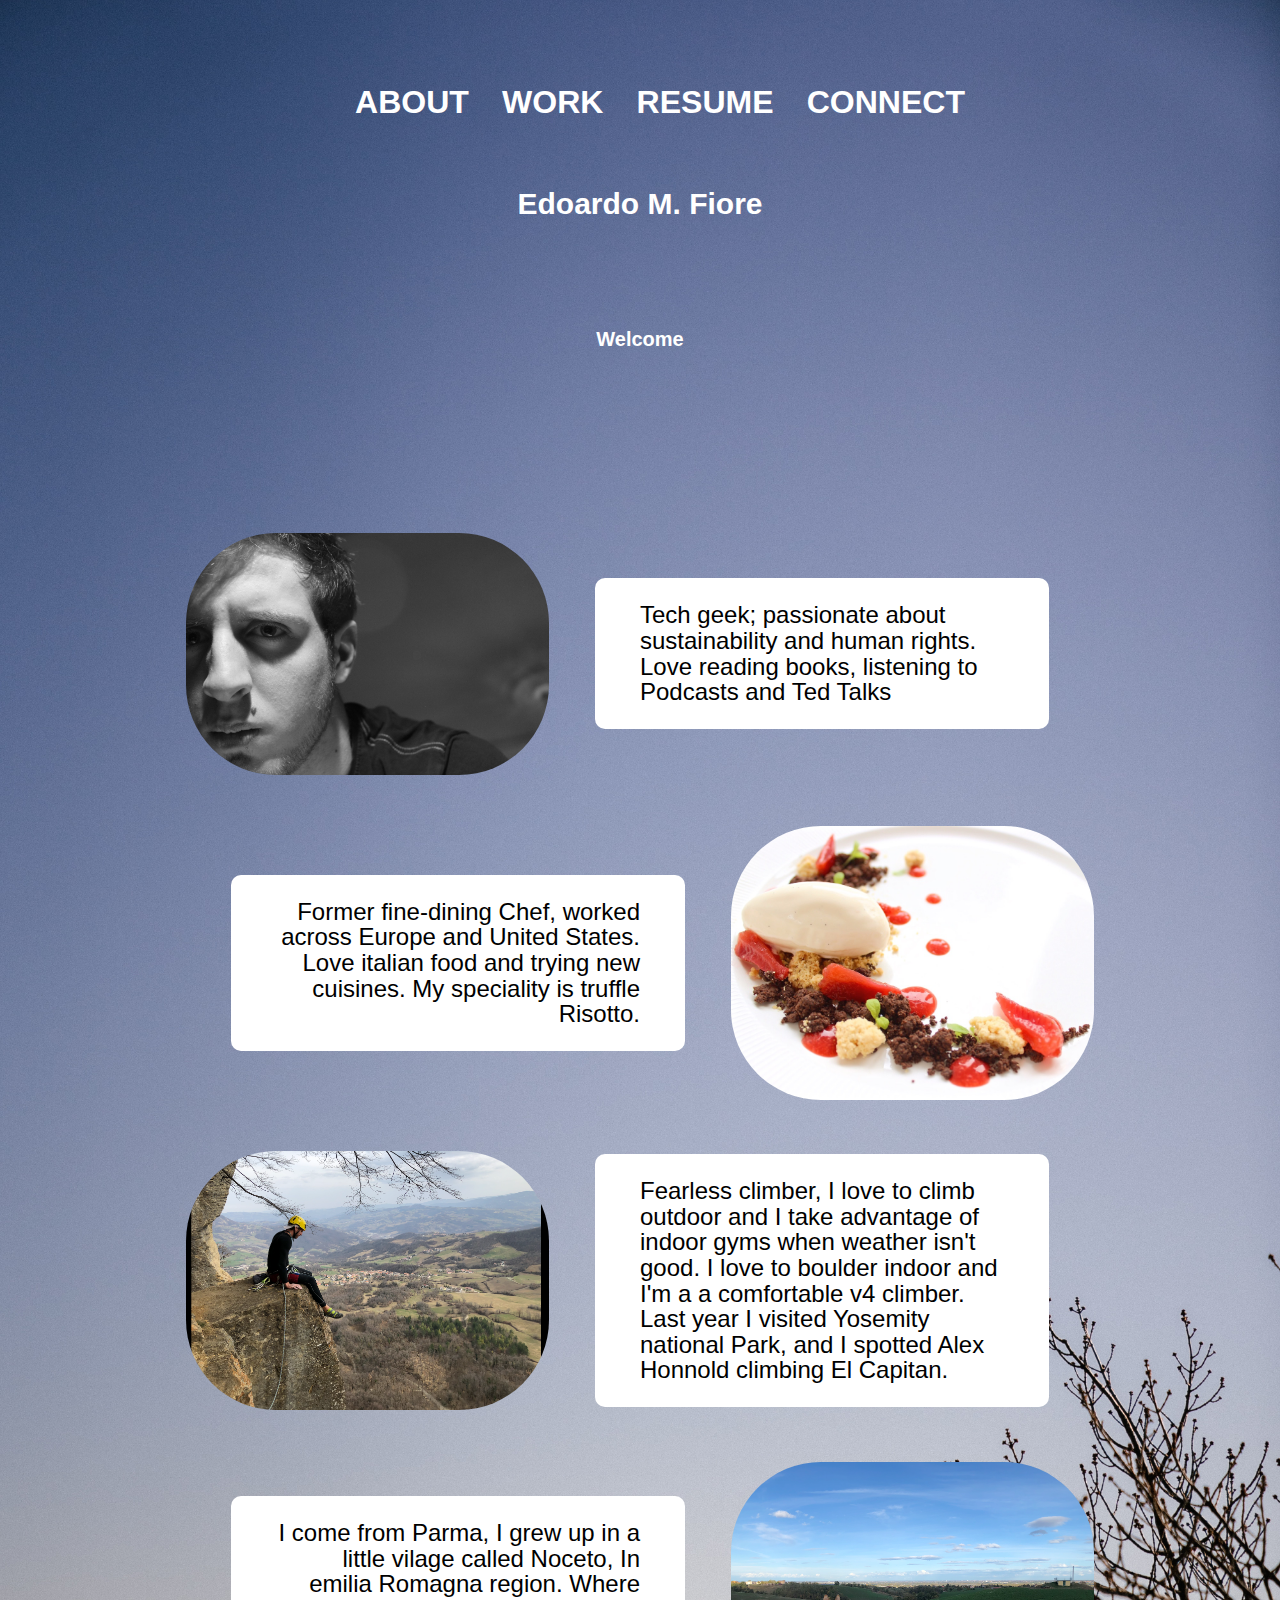
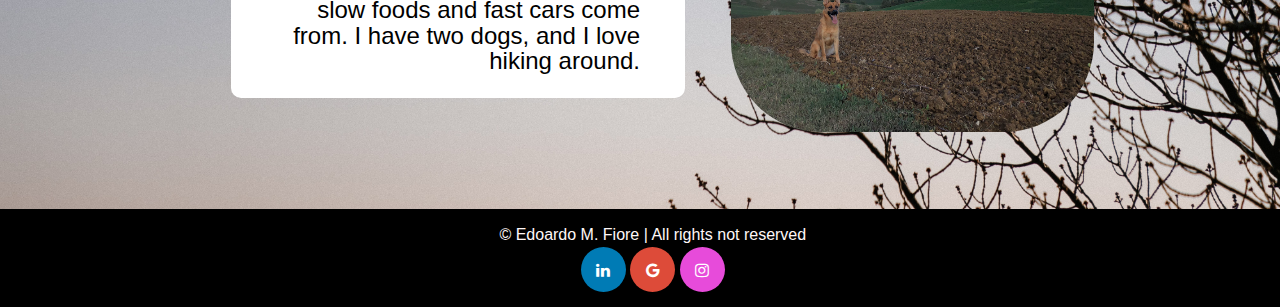
<file: PortFolio/index.html>
<!DOCTYPE html>
<html lang="en">

<head>
    <meta charset="UTF-8">
    <link rel="stylesheet" href="css/style.css" type="text/css">
    <link rel="stylesheet" href="https://cdnjs.cloudflare.com/ajax/libs/font-awesome/4.7.0/css/font-awesome.min.css">
    <meta name="portfolio" content="width=device-width, initial-scale=1.0">
    <title>Document</title>
</head>

<!-- home body content -->

<body class="bodyHome">

    <!-- nav bar -->
    <header>
        <div class="nav">
            <nav>
                <ul>
                    <li><a href="index.html">About</a></li>
                    <li><a href="work.html">Work</a></li>
                    <li><a href="resources/resume.pdf" target="_blank">Resume</a></li>
                    <li><a href="connect.html">Connect</a></li>
                </ul>
            </nav>

            <h1>Edoardo M. Fiore </h1>

            <div id="effect"></div>

        </div>
    </header>

    <!-- end nav bar -->

    <br>
    <br>
    <br>
    <br>
    <br>
    <br>
    <br>
    <br>
    <br>


    <!-- start grid -->

    <section class="storyBoard">
        <img id="EdPhoto" src="resources/img/Ed_sFoto.jpg" alt="Ed's Photo" title="Ed's Photo">
        <div class="TextRight">
            <p>Tech geek; passionate about sustainability and human rights. Love reading books, listening to Podcasts and Ted Talks</p>
        </div>
    </section>

    <section class="storyBoard">
        <div class="TextLeft">
            <p>Former fine-dining Chef, worked across Europe and United States. Love italian food and trying new cuisines. My speciality is truffle Risotto.</p>
        </div>
        <img id="EdChef" src="resources/img/Kitchen.png" alt="dessert image" title="dessert image">
    </section>

    <section class="storyBoard">
        <img id="EdClimb" src="resources/img/Climb.png" alt="Ed climbing" title="Ed climbing">
        <div class="TextRight">
            <p>Fearless climber, I love to climb outdoor and I take advantage of indoor gyms when weather isn't good. I love to boulder indoor and I'm a a comfortable v4 climber. Last year I visited Yosemity national Park, and I spotted Alex Honnold climbing
                El Capitan.</p>
        </div>
    </section>

    <section class="storyBoard">
        <div class="TextLeft">
            <p>I come from Parma, I grew up in a little vilage called Noceto, In emilia Romagna region. Where slow foods and fast cars come from. I have two dogs, and I love hiking around. </p>
        </div>
        <img id="EdHome" src="resources/img/Home.png" alt="Ed's dog" title="Ed's dog">
    </section>

    <!-- end grid -->
    <br>
    <br>
    <!-- start footer -->
    <footer>
        <div class="footer">
            <div> &copy; Edoardo M. Fiore | All rights not reserved
            </div>
            <a href="https://uk.linkedin.com/in/edoardo-fiore-0a289792" target="_blank" class="fa fa-linkedin"></a>
            <a href="mailto:edoardo.m.fiore@gmail.com" class="fa fa-google"></a>
            <a href="https://www.instagram.com/mainlypuppies/?hl=bn" target="_blank" class="fa fa-instagram"></a>
        </div>
    </footer>
    <!-- end footer -->

    <!-- js animation -->
    <script src="js/about.js"></script>

</body>

</html>
</file>
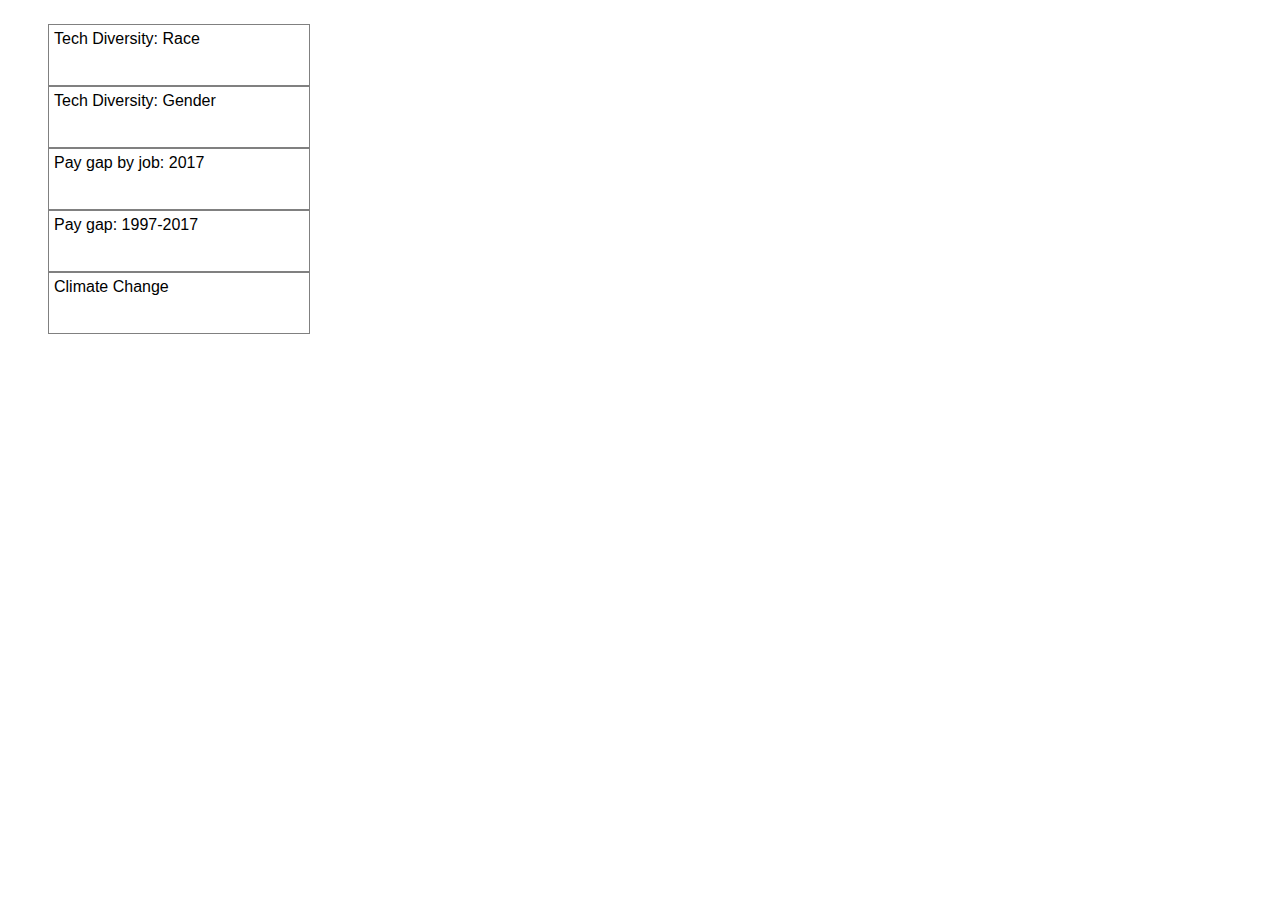
<file: PortFolio/js/data-vis efior001/index.html>
<!DOCTYPE html>
<html lang="en">
  <head>
    <meta charset="utf-8">
    <meta http-equiv="X-UA-Compatible" content="IE=edge">
    <meta name="viewport" content="width=device-width, initial-scale=1">
    <title>Case study 2: Data visualisation</title>

    <!-- Libraries -->
    <script src="lib/p5.min.js"></script>

    <link rel="stylesheet" href="style.css">

    <!-- Main sketch file -->
    <script src="sketch.js"></script>

    <!-- Main visualisation files -->
    <script src="tech-diversity-race.js"></script>
    <script src="tech-diversity-gender.js"></script>
    <script src="pay-gap-by-job-2017.js"></script>
    <script src="pay-gap-1997-2017.js"></script>
    <script src="climate-change.js"></script>

    <!-- Add extra scripts below -->
    <script src="helper-functions.js"></script>
    <script src="gallery.js"></script>
    <script src="pie-chart.js"></script>
  </head>
  <body>
    <div id="app" class="container">
      <ul id="visuals-menu"></ul>
    </div>
  </body>
</html>
</file>
<file: PortFolio/connect.html>
<!DOCTYPE html>
<html lang="en">

<head>
    <meta charset="UTF-8">
    <link rel="stylesheet" href="css/style.css" type="text/css">
    <link rel="stylesheet" href="https://cdnjs.cloudflare.com/ajax/libs/font-awesome/4.7.0/css/font-awesome.min.css">
    <meta name="portfolio" content="width=device-width, initial-scale=1.0">
    <title>Document</title>
    <link href="https://fonts.googleapis.com/css2?family=Heebo:wght@500;700&family=Lobster&display=swap" rel="stylesheet" />
</head>

<!-- connect body content -->

<body class="bodyConnect">
    <!-- nav bar -->
    <header>
        <div class="nav">
            <nav>
                <ul>
                    <li><a href="index.html">About</a></li>
                    <li><a href="work.html">Work</a></li>
                    <li><a href="resources/resume.pdf" target="_blank">Resume</a></li>
                    <li><a href="connect.html">Connect</a></li>
                </ul>
            </nav>

            <h2 class="connect">It's a dusty long road to success... </h2>
            <br>
            <h3 class="connect">Let's connect!</h3>
            <br>
            <a class="Details">Edoardo M. Fiore</a>
            <br>
            <a class="Details">SE167FN London</a>
            <br>
            <br>
            <div><button type="button" id="captcha1" onclick="alert('Hey there to make sure you are human, click now on my name at the end of this page!')">Get in touch here</button></div>

        </div>
    </header>
    <!-- end nav bar -->
    <br>
    <br>
    <br>
    <br>
    <br>
    <br>
    <br>
    <!-- footer -->

    <footer>
        <div class="footer">
            <div id="captcha2" onclick="alert('Email me at edoardo.m.fiore@gmail.com')">
                &copy; Edoardo M. Fiore | All rights not reserved
            </div>
            <a href="https://uk.linkedin.com/in/edoardo-fiore-0a289792" target="_blank" class="fa fa-linkedin"></a>
            <a href="mailto:edoardo.m.fiore@gmail.com" class="fa fa-google"></a>
            <a href="https://www.instagram.com/mainlypuppies/?hl=bn" target="_blank" class="fa fa-instagram"></a>
        </div>
    </footer>

    <!-- end footer -->

    <!-- animation js  -->

    <div class="intro">
        <div class="intro-text">
            <h1 class="hide">
                <span class="text">Let's start focusing</span>
            </h1>
            <h1 class="hide">
                <span class="text">on real world issues</span>
            </h1>
            <h1 class="hide">
                <span class="text">together.</span>
            </h1>
        </div>
    </div>
    <div class="slider"></div>
    <script src="https://cdnjs.cloudflare.com/ajax/libs/gsap/3.5.1/gsap.min.js" integrity="sha512-IQLehpLoVS4fNzl7IfH8Iowfm5+RiMGtHykgZJl9AWMgqx0AmJ6cRWcB+GaGVtIsnC4voMfm8f2vwtY+6oPjpQ==" crossorigin="anonymous"></script>
    <script src="js/connect.js"></script>

    <!-- end animation -->
</body>

</html>
</file>
<file: PortFolio/css/style.css>
button {
    border: none;
    color: #5a10e4;
    font-size: 1.5rem;
    font-weight: bolder;
    text-align: center;
    position: relative;
    padding: 20px 100px;
    background-color: rgb(39, 220, 187);
    border-radius: 5px;
    cursor: pointer;
}

button:hover {
    color: black;
    background-color: #F0A8A8;
}


/*================ Nav Bar =================*/

.nav {
    display: inline-block;
    text-align: center;
    padding-top: 0.1rem;
    margin: auto;
    margin-left: auto;
    margin-right: auto;
    position: relative;
    background-color: transparent;
    font-weight: bolder;
    position: relative;
}

nav ul li {
    display: inline-block;
    margin: 4rem .9rem;
    position: relative;
}

nav a {
    text-decoration: none;
    text-transform: uppercase;
    font-weight: bolder;
    color: rgb(255, 255, 255);
    font-size: 2rem;
}

nav a:hover {
    color: rgb(16, 223, 250);
    cursor: pointer;
}

nav a::before {
    content: '';
    display: block;
    height: 6px;
    background-color: black;
    position: absolute;
    bottom: 3rem;
    width: 0%;
    bottom: 0;
    /*animation*/
    transition: all ease-in-out 280ms;
}

nav a:hover::before {
    width: 100%;
    color: rgb(32, 197, 247);
}


/*========xx======== Nav Bar =========xx========*/


/* ================ About Page Bits================ */

.bodyHome {
    background: url(../resources/img/home.jpg);
    font-family: 'Work Sans', 'Open Sans', sans-serif;
    text-align: center;
    background-size: cover;
    height: 100vh;
    width: 100%;
    justify-content: center;
    margin-left: auto;
    margin-right: auto;
    line-height: 1.6rem;
}

h1 {
    position: relative;
    top: 30%;
    left: 50%;
    transform: translate(-50%, -50%);
    color: #fff;
    font-size: 30px;
    padding: 0 35px;
}

#effect {
    font-size: 20px;
    font-weight: bold;
    color: #fff;
    text-align: center;
    transform: translateY(300%);
}

#welcome {
    color: hsl(300, 7%, 11%);
    font-size: 1.5rem;
    text-align: center;
    font-weight: bolder;
    margin-left: auto;
    margin-right: auto;
    margin: 0.67rem 0;
}

.storyBoard {
    width: 71%;
    margin: auto;
    padding: 2%;
    display: flex;
    align-items: center;
}

.TextRight {
    display: inline-block;
    width: 55%;
    margin-left: 5%;
    margin-right: 5%;
    padding-left: 5%;
    padding-right: 5%;
    font-size: 1.5rem;
    text-align: left;
    background-color: white;
    border-radius: 10px;
}

.TextLeft {
    display: inline-block;
    width: 55%;
    margin-right: 5%;
    margin-left: 5%;
    padding-right: 5%;
    padding-left: 5%;
    font-size: 1.5rem;
    text-align: right;
    background-color: white;
    border-radius: 10px;
}

#EdChef {
    display: inline-block;
    width: 40%;
    border-radius: 90px;
}

#EdPhoto {
    display: inline-block;
    width: 40%;
    border-radius: 90px;
}

#EdClimb {
    display: inline-block;
    width: 40%;
    border-radius: 90px;
}

#EdHome {
    display: inline-block;
    width: 40%;
    border-radius: 90px;
}


/* =======XX========= About Page Bits========XX======== */


/* ================ Connect Page Bits================ */

.bodyConnect {
    background: url(../resources/img/connect.jpg);
    font-family: 'Work Sans', 'Open Sans', sans-serif;
    background-repeat: repeat-y;
    font-weight: 500;
    text-align: center;
    background-size: cover;
    height: 100vh;
    width: 100%;
    justify-content: center;
    margin-left: auto;
    margin-right: auto;
}

.connect {
    color: #ffffff;
    font-size: 37px;
    font-weight: bolder;
    width: auto;
    text-align: center;
    margin-left: auto;
    margin-right: auto;
}

#captcha1 {
    cursor: pointer;
    margin-left: auto;
    margin-right: auto;
}

#captcha2 {
    cursor: pointer;
}

.Details {
    font-size: 30px;
    color: white;
    font-weight: 500;
}

.big-text {
    position: absolute;
    top: 30%;
    left: 50%;
    transform: translate(-50%, -30%);
    font-size: 5rem;
    font-family: 'Work Sans', 'Open Sans';
    color: rgb(61, 61, 61);
}

.intro {
    background: black;
    position: fixed;
    top: 0;
    left: 0;
    width: 100%;
    height: 100%;
    display: flex;
    justify-content: center;
    align-items: center;
}

.slider {
    background: rgb(97, 105, 109);
    position: fixed;
    top: 0;
    left: 0;
    width: 100%;
    height: 100%;
    transform: translateY(100%);
}

.intro-text {
    color: rgb(233, 233, 233);
    font-family: 'Work Sans', 'Open Sans';
    font-size: 5rem;
}

.hide {
    background: black;
    overflow: hidden;
}

.hide span {
    transform: translateY(100%);
    display: inline-block;
}


/* ========XX======== Contact Page bits ========XX======== */


/* ================ Work page ================ */

.bodyWork {
    background: url(../resources/img/work.jpg);
    background-repeat: repeat-y;
    font-family: 'Work Sans', 'Open Sans', sans-serif;
    text-align: center;
    background-size: cover;
    height: 100vh;
    width: 100%;
    justify-content: center;
    margin-left: auto;
    margin-right: auto;
    line-height: 1.6rem;
}

.EndTimeline {
    font-size: 2rem;
    font-style: italic;
    text-align: center;
}

.timeline {
    position: relative;
    width: 660px;
    margin: 0 auto;
    margin-top: 20px;
    padding: 1rem 0;
    list-style-type: none;
}

.timeline:before {
    position: absolute;
    left: 50%;
    top: 0;
    content: ' ';
    display: block;
    width: 6px;
    height: 100%;
    margin-left: -3px;
    background: rgb(80, 80, 80);
    background: -moz-linear-gradient(top, rgba(80, 80, 80, 0) 0%, rgb(80, 80, 80) 8%, rgb(80, 80, 80) 92%, rgba(80, 80, 80, 0) 100%);
    background: -webkit-linear-gradient(top, rgba(80, 80, 80, 0) 0%, rgb(80, 80, 80) 8%, rgb(80, 80, 80) 92%, rgba(80, 80, 80, 0) 100%);
    background: -o-linear-gradient(top, rgba(80, 80, 80, 0) 0%, rgb(80, 80, 80) 8%, rgb(80, 80, 80) 92%, rgba(80, 80, 80, 0) 100%);
    background: -ms-linear-gradient(top, rgba(80, 80, 80, 0) 0%, rgb(80, 80, 80) 8%, rgb(80, 80, 80) 92%, rgba(80, 80, 80, 0) 100%);
    background: linear-gradient(to bottom, rgba(80, 80, 80, 0) 0%, rgb(80, 80, 80) 8%, rgb(80, 80, 80) 92%, rgba(80, 80, 80, 0) 100%);
}

.timeline li {
    padding: 1rem 0;
}

.timeline li:after {
    content: " ";
    display: block;
    height: 0;
    clear: both;
    visibility: hidden;
}

.direction-l {
    position: relative;
    width: 300px;
    float: left;
    text-align: right;
}

.direction-r {
    position: relative;
    width: 300px;
    float: right;
    text-align: left;
}

.flag-wrapper {
    position: relative;
    display: inline-block;
}

.flag {
    position: relative;
    display: inline;
    background: rgb(248, 248, 248);
    padding: 6px 10px;
    border-radius: 5px;
    font-weight: 600;
    text-align: left;
}

.direction-l .flag {
    -webkit-box-shadow: -1px 1px 1px rgba(0, 0, 0, 0.15), 0 0 1px rgba(0, 0, 0, 0.15);
    -moz-box-shadow: -1px 1px 1px rgba(0, 0, 0, 0.15), 0 0 1px rgba(0, 0, 0, 0.15);
    box-shadow: -1px 1px 1px rgba(0, 0, 0, 0.15), 0 0 1px rgba(0, 0, 0, 0.15);
}

.direction-r .flag {
    -webkit-box-shadow: 1px 1px 1px rgba(0, 0, 0, 0.15), 0 0 1px rgba(0, 0, 0, 0.15);
    -moz-box-shadow: 1px 1px 1px rgba(0, 0, 0, 0.15), 0 0 1px rgba(0, 0, 0, 0.15);
    box-shadow: 1px 1px 1px rgba(0, 0, 0, 0.15), 0 0 1px rgba(0, 0, 0, 0.15);
}

.direction-r .flag:before {
    position: absolute;
    top: 50%;
    content: ' ';
    display: block;
    width: 12px;
    text-align: center;
    left: -40px;
    height: 12px;
    margin-top: -10px;
    background: #fff;
    border-radius: 10px;
    border: 4px solid #721285;
}

.direction-l .flag:before {
    position: absolute;
    top: 50%;
    right: -40px;
    content: ' ';
    display: block;
    width: 12px;
    height: 12px;
    margin-top: -10px;
    background: #fff;
    border-radius: 10px;
    border: 4px solid #721285;
}

.direction-l .flag:after {
    content: ' ';
    position: absolute;
    left: 100%;
    top: 50%;
    height: 0;
    width: 0;
    margin-top: -8px;
    border: solid transparent;
    border-left-color: rgb(248, 248, 248);
    border-width: 8px;
    pointer-events: none;
}

.direction-r .flag:after {
    content: ' ';
    position: absolute;
    right: 100%;
    top: 50%;
    height: 0;
    width: 0;
    margin-top: -8px;
    border: solid transparent;
    border-right-color: rgb(248, 248, 248);
    border-width: 8px;
    pointer-events: none;
}

.time-wrapper {
    display: inline;
    line-height: 1rem;
    font-size: 1rem;
    color: #721285;
    vertical-align: middle;
}

.direction-l .time-wrapper {
    float: left;
}

.direction-r .time-wrapper {
    float: right;
}

.time {
    display: inline-block;
    padding: 4px 6px;
    background: rgb(248, 248, 248);
}

.desc {
    margin: 1rem 0.75rem 0 0;
    font-size: 1.5rem;
    font-style: italic;
    line-height: 1.5rem;
}

.direction-r .desc {
    margin: 1rem 0 0 0.75rem;
    text-align: left;
}

#getInTouch {
    padding: 2rem;
    background-color: blanchedalmond;
    border-radius: 3rem;
}


/* ================ Timeline Media Queries ================ */

@media screen and (max-width: 660px) {
    .timeline {
        width: 100%;
        padding: 4rem 0 1rem 0;
    }
    .timeline li {
        padding: 2rem 0;
    }
    .direction-l,
    .direction-r {
        float: none;
        width: 100%;
        text-align: left;
    }
    .flag-wrapper {
        text-align: left;
    }
    .flag {
        background: rgb(255, 255, 255);
        z-index: 15;
    }
    .direction-l .flag:before,
    .direction-r .flag:before {
        position: absolute;
        top: -30px;
        left: 20%;
        content: ' ';
        display: block;
        width: 12px;
        height: 12px;
        margin-left: -9px;
        background: #fff;
        border-radius: 10px;
        border: 4px solid rgb(255, 80, 80);
        z-index: 10;
    }
    .direction-l .flag:after,
    .direction-r .flag:after {
        content: "";
        position: absolute;
        top: -8px;
        height: 0;
        width: 0;
        margin-left: -8px;
        border: solid transparent;
        border-bottom-color: rgb(255, 255, 255);
        border-width: 8px;
        pointer-events: none;
    }
    .time-wrapper {
        display: block;
        position: relative;
        margin: 4px 0 0 0;
        z-index: 14;
    }
    .direction-l .time-wrapper {
        float: none;
    }
    .direction-r .time-wrapper {
        float: none;
    }
    .desc {
        position: relative;
        margin: 1rem 0 0 0;
        padding: 1rem;
        background: rgb(245, 245, 245);
        -webkit-box-shadow: 0 0 1px rgba(0, 0, 0, 0.20);
        -moz-box-shadow: 0 0 1px rgba(0, 0, 0, 0.20);
        box-shadow: 0 0 1px rgba(0, 0, 0, 0.20);
        z-index: 15;
    }
    .direction-l .desc,
    .direction-r .desc {
        position: relative;
        margin: 1rem 1rem 0 1rem;
        padding: 1rem;
        z-index: 15;
    }
}

@media screen and (min-width: 400px max-width 660px) {
    .direction-l .desc,
    .direction-r .desc {
        margin: auto;
    }
}


/* ========xx======== Work page ========xx======== */


/* ================ Footer ================ */

.footer {
    background: rgb(0, 0, 0);
    color: rgb(255, 247, 247);
    border-bottom: none;
    margin-left: auto;
    margin-right: auto;
    padding: 0.8rem;
    height: 4.5rem;
    position: sticky;
    width: 100%;
}

.fa {
    display: inline-block;
    padding: 15px;
    font-size: 30px;
    width: 15px;
    height: 15px;
    margin-left: auto;
    margin-right: auto;
    text-decoration: none;
    border-radius: 50%;
}

.fa:hover {
    opacity: 0.7;
    cursor: pointer;
}

.fa-linkedin {
    background: #007bb5;
    color: white;
    margin-left: auto;
    margin-right: auto;
}

.fa-instagram {
    background: hsl(305, 76%, 60%);
    color: white;
    margin-left: auto;
    margin-right: auto;
}

.fa-google {
    background: #dd4b39;
    color: white;
    margin-left: auto;
    margin-right: auto;
}


/* =======xx========= footer ==========xx====== */
</file>
<file: PortFolio/js/data-vis efior001/style.css>
body{
    font-family: sans-serif
}

.menu-item {
    width: 250px;
    height: 50px;
    border: 1px solid gray;
    list-style-type: none;
    padding: 5px;
}

.container {
  display: flex;
}

.hover {
    background: lightgray
}

.selected{
    background: gold
}
</file>
